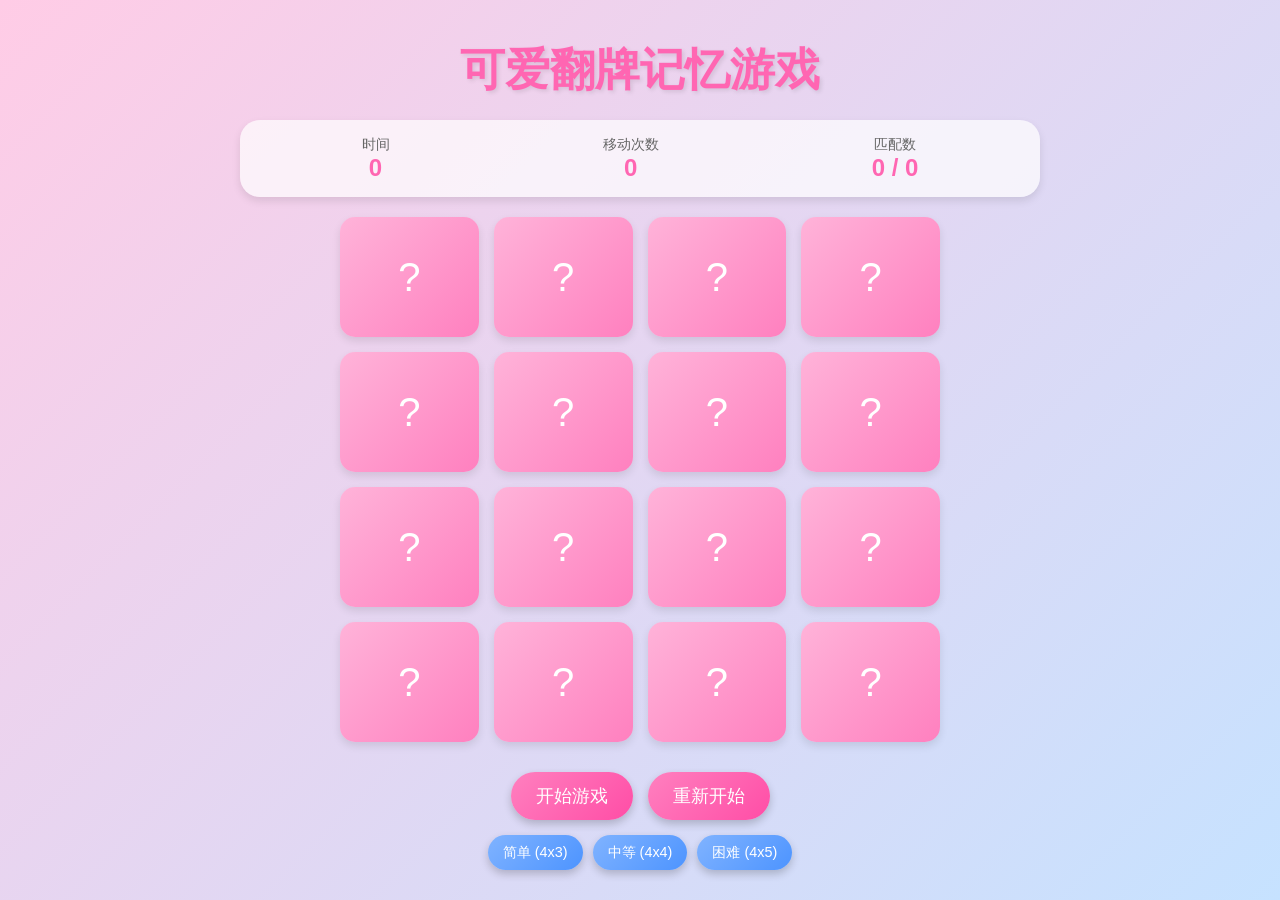
<file: index.html>
<!DOCTYPE html>
<html lang="zh-CN">
<head>
    <meta charset="UTF-8">
    <meta name="viewport" content="width=device-width, initial-scale=1.0">
    <title>可爱翻牌记忆游戏</title>
    <link rel="stylesheet" href="style.css">
</head>
<body>
    <div class="container">
        <h1>可爱翻牌记忆游戏</h1>
        
        <div class="game-info">
            <div class="info-item">
                <div class="info-label">时间</div>
                <div class="info-value" id="timer">0</div>
            </div>
            <div class="info-item">
                <div class="info-label">移动次数</div>
                <div class="info-value" id="moves">0</div>
            </div>
            <div class="info-item">
                <div class="info-label">匹配数</div>
                <div class="info-value" id="matches">0</div>
            </div>
        </div>
        
        <div class="game-board" id="game-board"></div>
        
        <div class="controls">
            <button id="start-btn">开始游戏</button>
            <button id="reset-btn">重新开始</button>
        </div>
        
        <div class="difficulty">
            <button data-level="easy">简单 (4x3)</button>
            <button data-level="medium">中等 (4x4)</button>
            <button data-level="hard">困难 (4x5)</button>
        </div>
    </div>
    
    <div class="overlay" id="overlay"></div>
    
    <div class="message" id="message">
        <h2>恭喜！</h2>
        <p>你成功完成了游戏！</p>
        <p id="final-stats"></p>
        <button id="close-message">继续游戏</button>
    </div>
    
    <audio id="flip-sound" src="A Bass.wav"></audio>
    <audio id="match-sound" src="A Bass.wav"></audio>
    <audio id="win-sound" src="A Bass.wav"></audio>
    
    <script src="script.js"></script>
</body>
</html>
</file>
<file: style.css>
* {
    margin: 0;
    padding: 0;
    box-sizing: border-box;
    font-family: 'Comic Sans MS', 'Arial Rounded MT Bold', sans-serif;
}

body {
    background: linear-gradient(135deg, #ffcce6, #c6e2ff);
    min-height: 100vh;
    display: flex;
    flex-direction: column;
    align-items: center;
    padding: 20px;
}

.container {
    max-width: 800px;
    width: 100%;
    text-align: center;
}

h1 {
    color: #ff66b2;
    font-size: 2.8rem;
    margin: 20px 0;
    text-shadow: 2px 2px 4px rgba(0, 0, 0, 0.1);
}

.game-info {
    background-color: rgba(255, 255, 255, 0.7);
    border-radius: 20px;
    padding: 15px;
    margin-bottom: 20px;
    display: flex;
    justify-content: space-around;
    box-shadow: 0 4px 8px rgba(0, 0, 0, 0.1);
}

.info-item {
    display: flex;
    flex-direction: column;
    align-items: center;
}

.info-label {
    font-size: 0.9rem;
    color: #666;
}

.info-value {
    font-size: 1.5rem;
    font-weight: bold;
    color: #ff66b2;
}

.game-board {
    display: grid;
    grid-template-columns: repeat(4, 1fr);
    gap: 15px;
    margin: 0 auto;
    max-width: 600px;
}

.card {
    height: 120px;
    perspective: 1000px;
    cursor: pointer;
}

.card-inner {
    position: relative;
    width: 100%;
    height: 100%;
    text-align: center;
    transition: transform 0.6s;
    transform-style: preserve-3d;
    border-radius: 15px;
    box-shadow: 0 4px 8px rgba(0, 0, 0, 0.1);
}

.card.flipped .card-inner {
    transform: rotateY(180deg);
}

.card-front, .card-back {
    position: absolute;
    width: 100%;
    height: 100%;
    backface-visibility: hidden;
    border-radius: 15px;
    display: flex;
    align-items: center;
    justify-content: center;
}

.card-front {
    background: linear-gradient(135deg, #ffb3d9, #ff80bf);
    color: white;
    font-size: 2.5rem;
}

.card-back {
    background: white;
    transform: rotateY(180deg);
    font-size: 2.5rem;
}

.card.matched .card-back {
    background: linear-gradient(135deg, #b3ffb3, #80ff80);
}

.controls {
    margin-top: 30px;
    display: flex;
    justify-content: center;
    gap: 15px;
}

button {
    background: linear-gradient(135deg, #ff80bf, #ff4da6);
    color: white;
    border: none;
    border-radius: 50px;
    padding: 12px 25px;
    font-size: 1.1rem;
    cursor: pointer;
    box-shadow: 0 4px 8px rgba(0, 0, 0, 0.2);
    transition: all 0.3s;
}

button:hover {
    transform: translateY(-3px);
    box-shadow: 0 6px 12px rgba(0, 0, 0, 0.2);
}

button:active {
    transform: translateY(1px);
}

.difficulty {
    margin-top: 15px;
    display: flex;
    justify-content: center;
    gap: 10px;
}

.difficulty button {
    background: linear-gradient(135deg, #80b3ff, #4d94ff);
    padding: 8px 15px;
    font-size: 0.9rem;
}

.message {
    position: fixed;
    top: 50%;
    left: 50%;
    transform: translate(-50%, -50%);
    background-color: rgba(255, 255, 255, 0.95);
    padding: 30px;
    border-radius: 20px;
    box-shadow: 0 8px 25px rgba(0, 0, 0, 0.2);
    text-align: center;
    z-index: 100;
    display: none;
}

.message h2 {
    color: #ff66b2;
    margin-bottom: 15px;
}

.message p {
    margin-bottom: 20px;
    font-size: 1.2rem;
}

.overlay {
    position: fixed;
    top: 0;
    left: 0;
    width: 100%;
    height: 100%;
    background-color: rgba(0, 0, 0, 0.5);
    z-index: 99;
    display: none;
}

@media (max-width: 600px) {
    .game-board {
        grid-template-columns: repeat(3, 1fr);
    }
    
    .card {
        height: 100px;
    }
    
    h1 {
        font-size: 2.2rem;
    }
}
</file>
